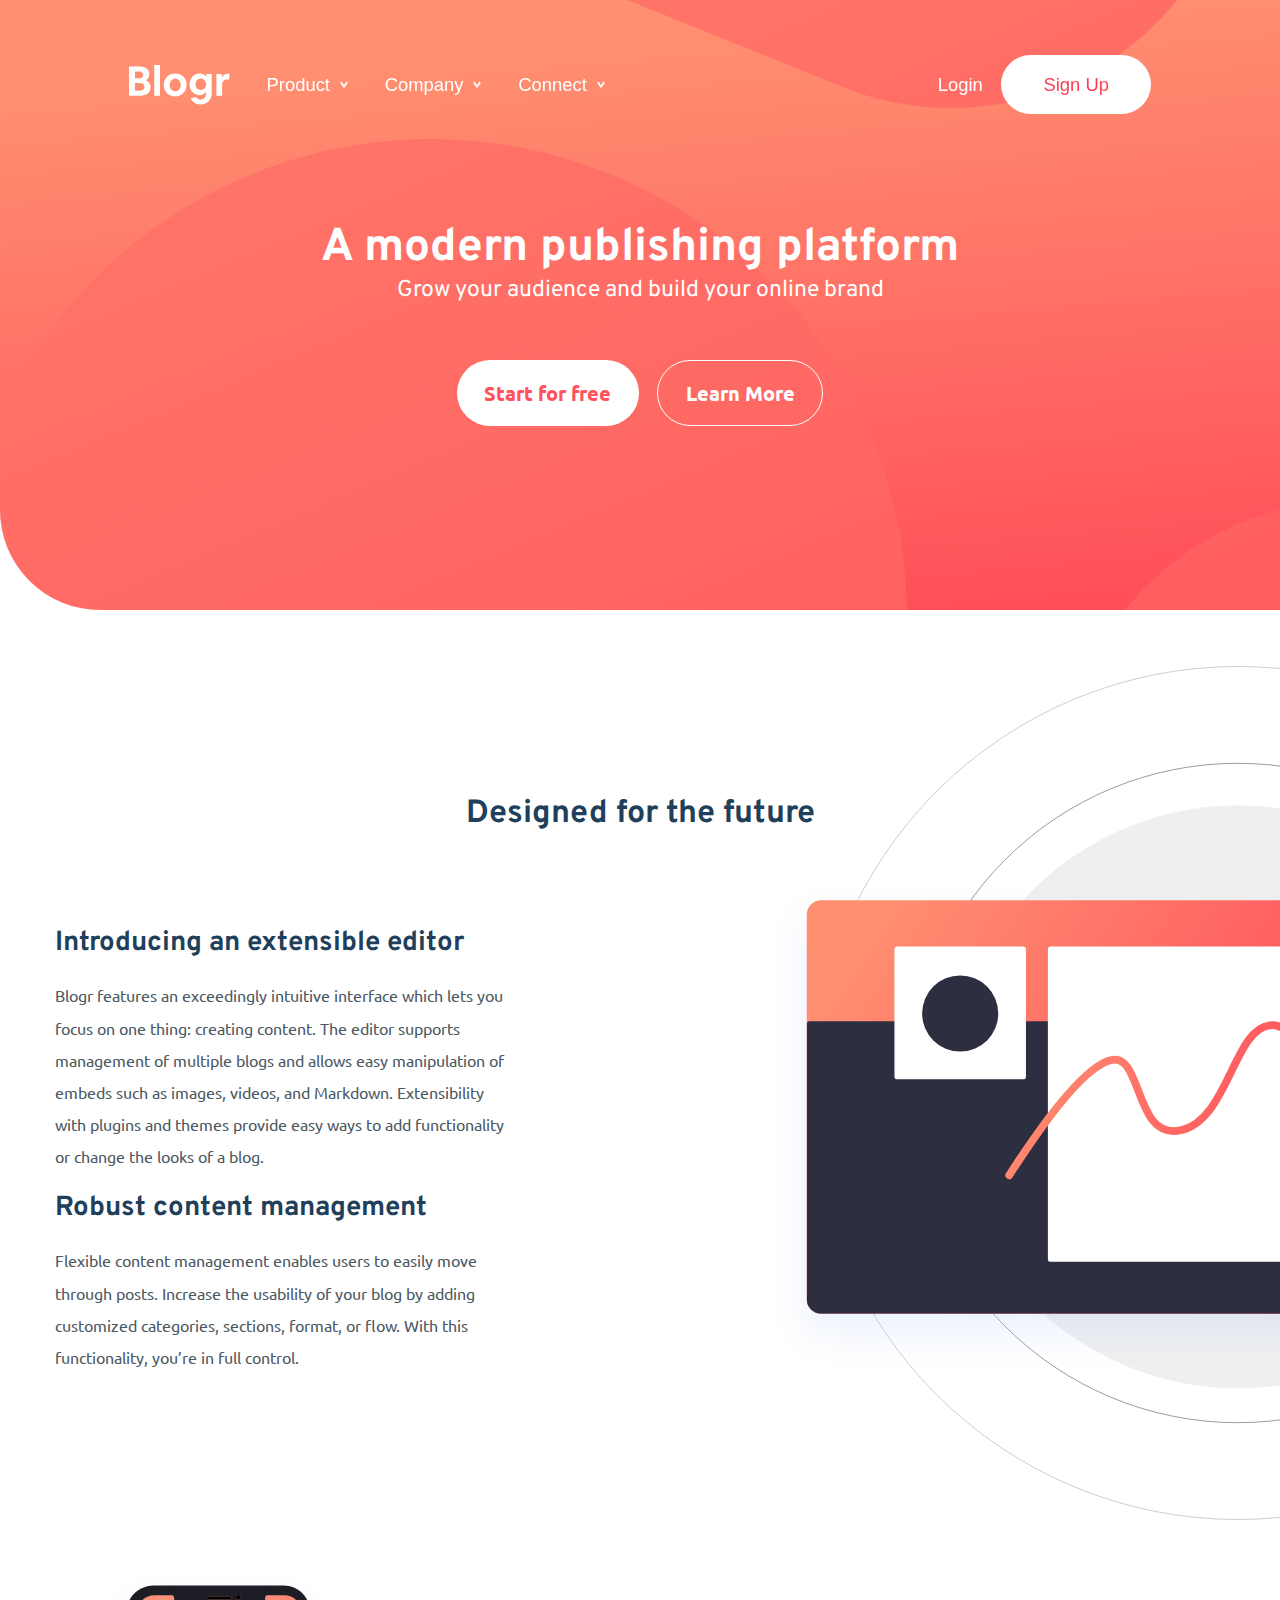
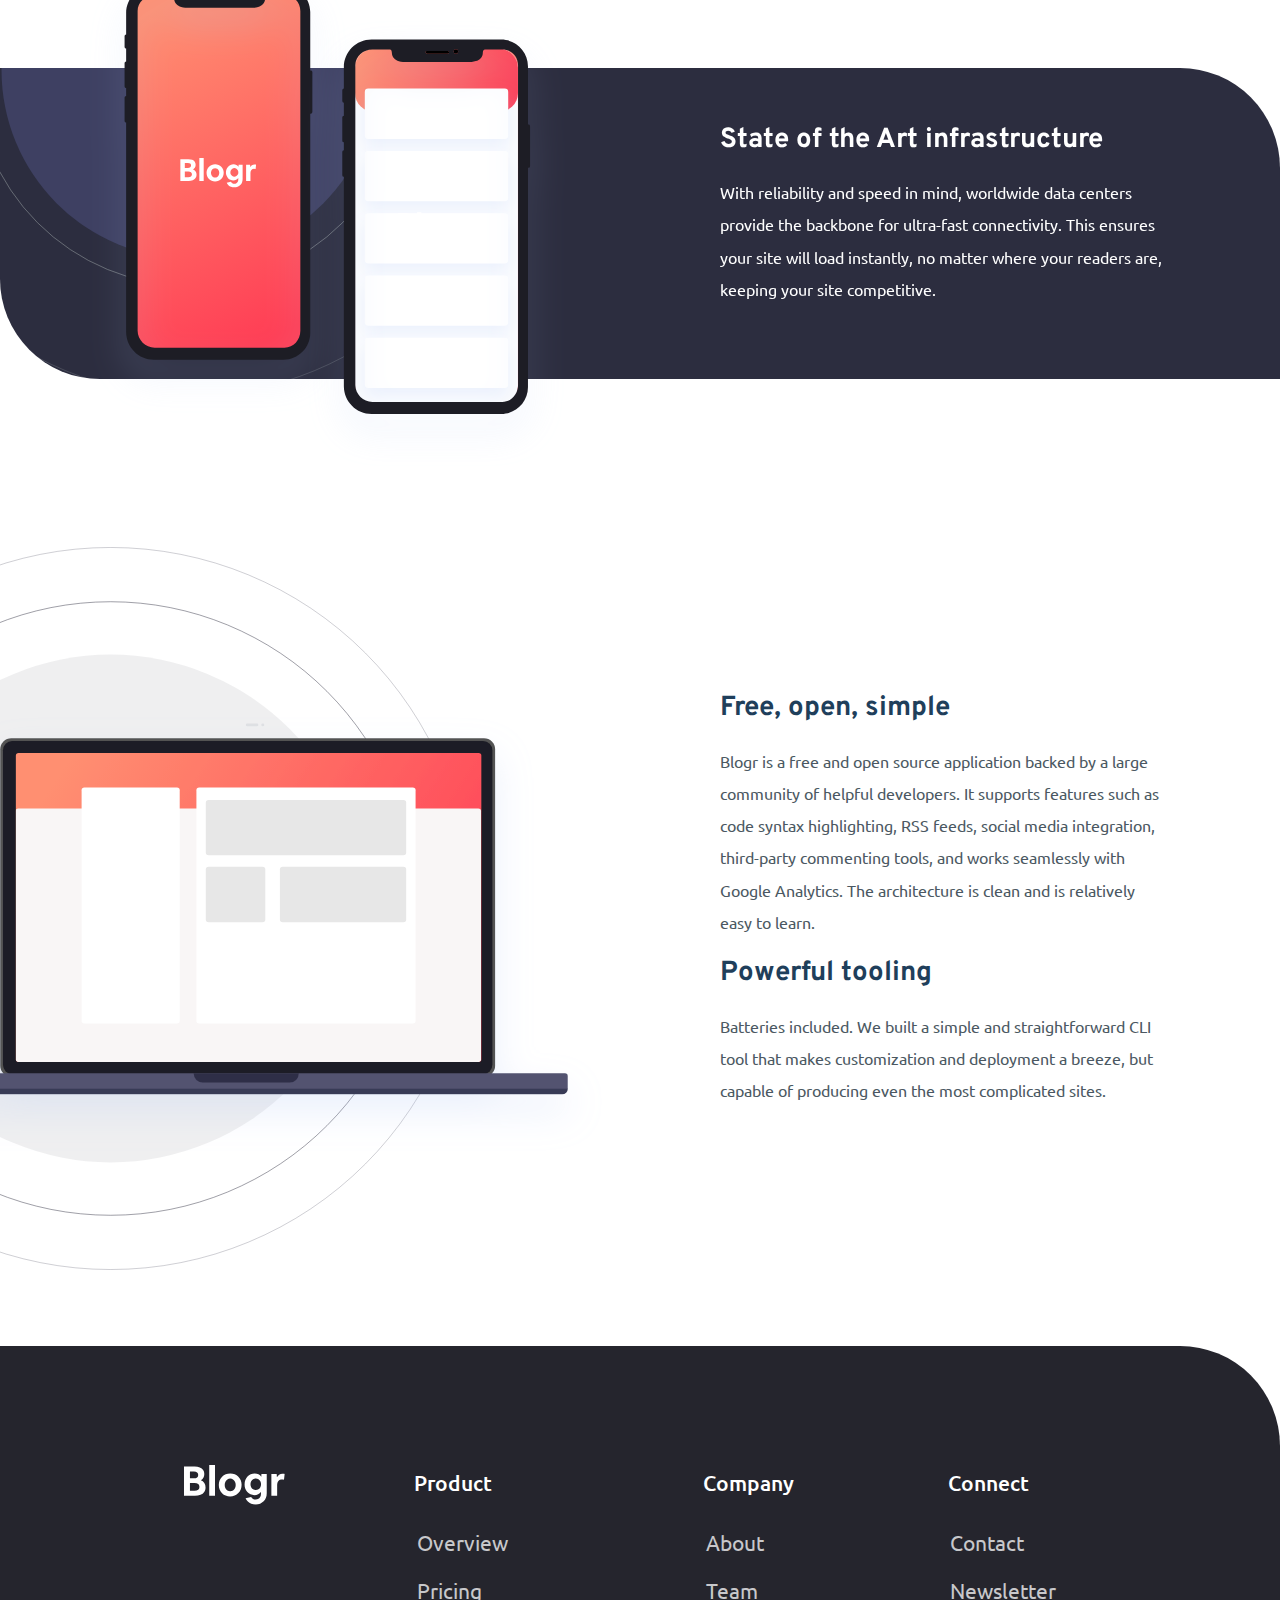
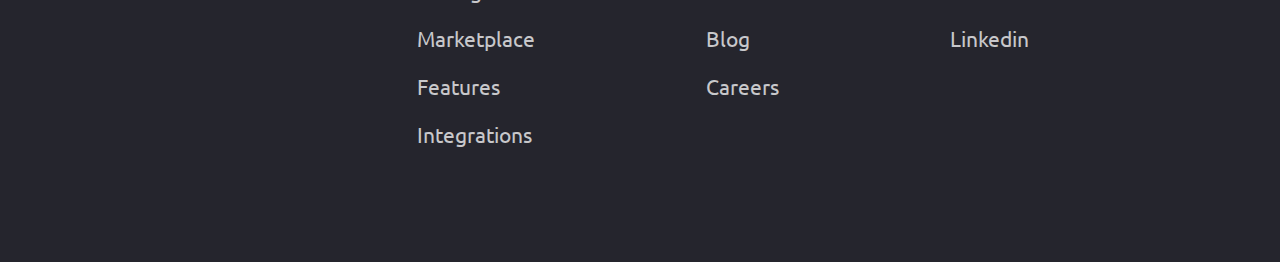
<file: index.html>
<!DOCTYPE html>
<html lang="en">
    <head>
        <meta charset="UTF-8" />
        <meta name="viewport" content="width=device-width, initial-scale=1.0" />
        <!-- displays site properly based on user's device -->

        <link
            rel="icon"
            type="image/png"
            sizes="32x32"
            href="./images/favicon-32x32.png"
        />
        <link rel="preconnect" href="https://fonts.googleapis.com" />
        <link rel="preconnect" href="https://fonts.gstatic.com" crossorigin />
        <link
            href="https://fonts.googleapis.com/css2?family=Overpass:wght@300;600&display=swap"
            rel="stylesheet"
        />
        <link rel="preconnect" href="https://fonts.googleapis.com" />
        <link rel="preconnect" href="https://fonts.gstatic.com" crossorigin />
        <link
            href="https://fonts.googleapis.com/css2?family=Ubuntu:wght@400;500;700&display=swap"
            rel="stylesheet"
        />
        <link rel="stylesheet" href="css/index.css" />
        <link rel="stylesheet" href="css/mediaQueries.css" />

        <title>Frontend Mentor | [Blogr]</title>
    </head>
    <body>
        <nav class="nav-bar">
            <img src="./images/logo.svg" alt="blogr logo" class="logo" />

            <button class="nav-toggle" aria-label="toggle navigation">
                <span class="hamburger"></span>
            </button>

            <div class="container-nav-list">
                <ul class="nav-list nav-left">
                    <li class="nav-item">
                        <button class="nav-btn drop-down-btn">
                            product<img
                                src="./images/icon-arrow-dark.svg"
                                alt="show product menu"
                                class="arrow-img product-arrow"
                            />
                        </button>

                        <div
                            class="container-drop-down"
                            class="connect-drop-down"
                            id="product"
                        >
                            <a href="#" class="drop-down-link">contact</a>
                            <a href="#" class="drop-down-link">newsletter</a>
                            <a href="#" class="drop-down-link">linkedin</a>
                        </div>
                    </li>

                    <li class="nav-item">
                        <button class="nav-btn drop-down-btn">
                            company<img
                                src="./images/icon-arrow-dark.svg"
                                alt="show product menu"
                                class="arrow-img company-arrow"
                            />
                        </button>

                        <div
                            class="container-drop-down"
                            class="connect-drop-down"
                            id="company"
                        >
                            <a href="#" class="drop-down-link">contact</a>
                            <a href="#" class="drop-down-link">newsletter</a>
                            <a href="#" class="drop-down-link">linkedin</a>
                        </div>
                    </li>

                    <li class="nav-item">
                        <button class="nav-btn drop-down-btn">
                            connect<img
                                src="./images/icon-arrow-dark.svg"
                                alt="show product menu"
                                class="arrow-img connect-arrow"
                            />
                        </button>

                        <div
                            class="container-drop-down"
                            class="connect-drop-down"
                            id="connect"
                        >
                            <a href="#" class="drop-down-link">contact</a>
                            <a href="#" class="drop-down-link">newsletter</a>
                            <a href="#" class="drop-down-link">linkedin</a>
                        </div>
                    </li>
                </ul>

                <ul class="nav-list nav-right">
                    <li class="nav-item login">
                        <button class="nav-btn login-btn">login</button>
                    </li>

                    <li class="nav-item">
                        <button class="nav-btn sign-up-btn">sign up</button>
                    </li>
                </ul>
            </div>
        </nav>

        <main class="main">
            <section class="container-section cta">
                <h1 class="title cta-title">A modern publishing platform</h1>
                <p class="cta-subtitle">
                    Grow your audience and build your online brand
                </p>
                <div class="container-cta-actions">
                    <button class="btn btn-start">Start for free</button>
                    <button class="btn btn-learn">Learn More</button>
                </div>
            </section>
            <section class="container-section section-1">
                <h2 class="title design-title">Designed for the future</h2>
                <img
                    src="./images/illustration-editor-mobile.svg"
                    alt="editor image"
                    class="main-img"
                />
                <div class="section-1-left">
                    <h2 class="title main-title">
                        Introducing an extensible editor
                    </h2>
                    <p class="copy main-copy">
                        Blogr features an exceedingly intuitive interface which
                        lets you focus on one thing: creating content. The
                        editor supports management of multiple blogs and allows
                        easy manipulation of embeds such as images, videos, and
                        Markdown. Extensibility with plugins and themes provide
                        easy ways to add functionality or change the looks of a
                        blog.
                    </p>

                    <h2 class="title">Robust content management</h2>
                    <p class="copy main-copy">
                        Flexible content management enables users to easily move
                        through posts. Increase the usability of your blog by
                        adding customized categories, sections, format, or flow.
                        With this functionality, you’re in full control.
                    </p>
                </div>
            </section>

            <section class="container-section section-2">
                <img
                    src="./images/illustration-phones.svg"
                    alt="sell phones"
                    class="img-absolute img-cellphone"
                />

                <h2 class="title section-2-title">
                    State of the Art infrastructure
                </h2>

                <p class="copy section-2-copy">
                    With reliability and speed in mind, worldwide data centers
                    provide the backbone for ultra-fast connectivity. This
                    ensures your site will load instantly, no matter where your
                    readers are, keeping your site competitive.
                </p>
            </section>

            <section class="container-section section-3">
                <img
                    src="./images/illustration-laptop-mobile.svg"
                    alt="editor image"
                    class="main-img laptop-img"
                />
                <div class="section-3-right">
                    <h2 class="title">Free, open, simple</h2>
                    <p class="copy main-copy">
                        Blogr is a free and open source application backed by a
                        large community of helpful developers. It supports
                        features such as code syntax highlighting, RSS feeds,
                        social media integration, third-party commenting tools,
                        and works seamlessly with Google Analytics. The
                        architecture is clean and is relatively easy to learn.
                    </p>

                    <h2 class="title">Powerful tooling</h2>
                    <p class="copy main-copy">
                        Batteries included. We built a simple and
                        straightforward CLI tool that makes customization and
                        deployment a breeze, but capable of producing even the
                        most complicated sites.
                    </p>
                </div>
            </section>
        </main>

        <footer class="footer">
            <div class="footer-container">
                <img
                    src="./images/logo.svg"
                    alt="blogr logo"
                    class="logo footer-logo"
                />
            </div>

            <div class="footer-container">
                <h3 class="footer-title">product</h3>
                <ul class="footer-list">
                    <li class="footer-li">
                        <a href="#" class="footer-link">overview</a>
                    </li>
                    <li class="footer-li">
                        <a href="#" class="footer-link">pricing</a>
                    </li>
                    <li class="footer-li">
                        <a href="#" class="footer-link">marketplace</a>
                    </li>
                    <li class="footer-li">
                        <a href="#" class="footer-link">features</a>
                    </li>
                    <li class="footer-li">
                        <a href="#" class="footer-link">integrations</a>
                    </li>
                </ul>
            </div>

            <div class="footer-container">
                <h3 class="footer-title">company</h3>
                <ul class="footer-list">
                    <li class="footer-li">
                        <a href="#" class="footer-link">about</a>
                    </li>
                    <li class="footer-li">
                        <a href="#" class="footer-link">team</a>
                    </li>
                    <li class="footer-li">
                        <a href="#" class="footer-link">blog</a>
                    </li>
                    <li class="footer-li">
                        <a href="#" class="footer-link">careers</a>
                    </li>
                </ul>
            </div>

            <div class="footer-container">
                <h3 class="footer-title">connect</h3>
                <ul class="footer-list">
                    <li class="footer-li">
                        <a href="#" class="footer-link">contact</a>
                    </li>
                    <li class="footer-li">
                        <a href="#" class="footer-link">newsletter</a>
                    </li>
                    <li class="footer-li">
                        <a href="#" class="footer-link">linkedin</a>
                    </li>
                </ul>
            </div>
        </footer>
        <script src="./index.js"></script>
    </body>
</html>
</file>
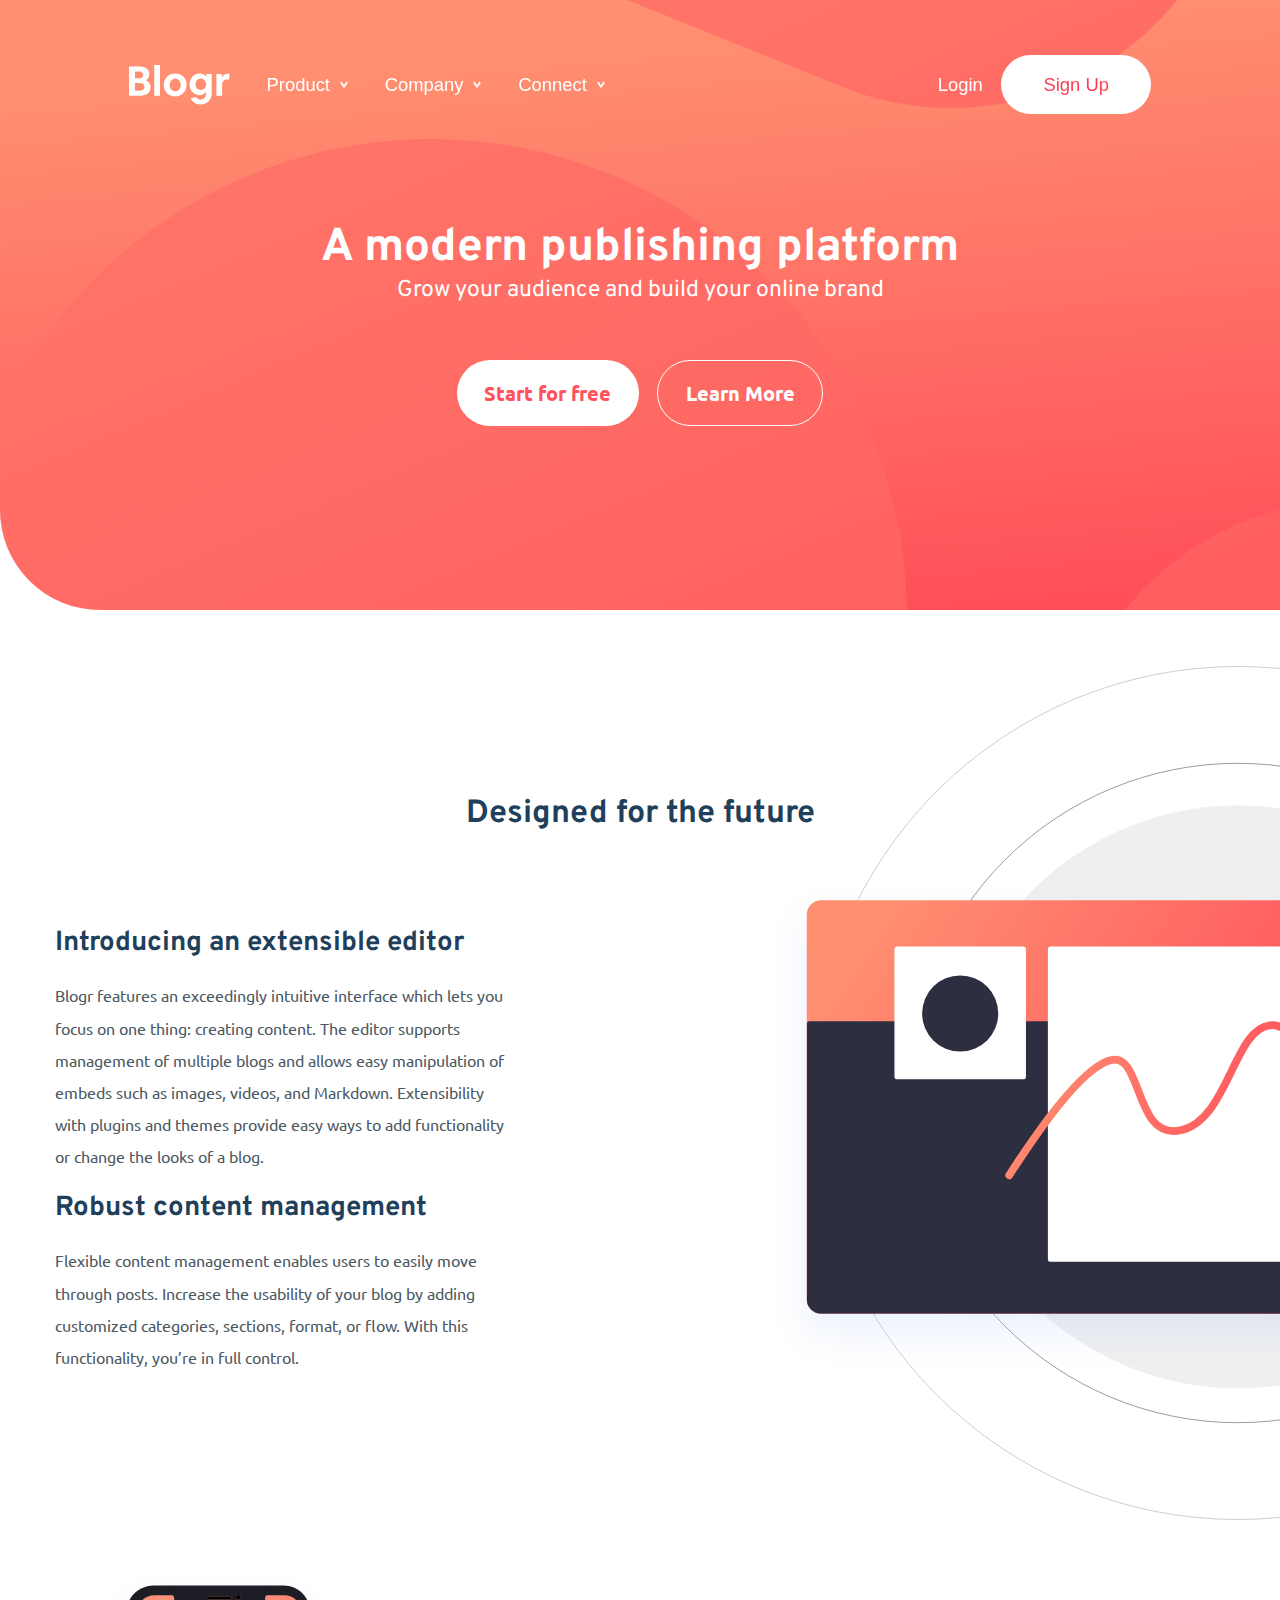
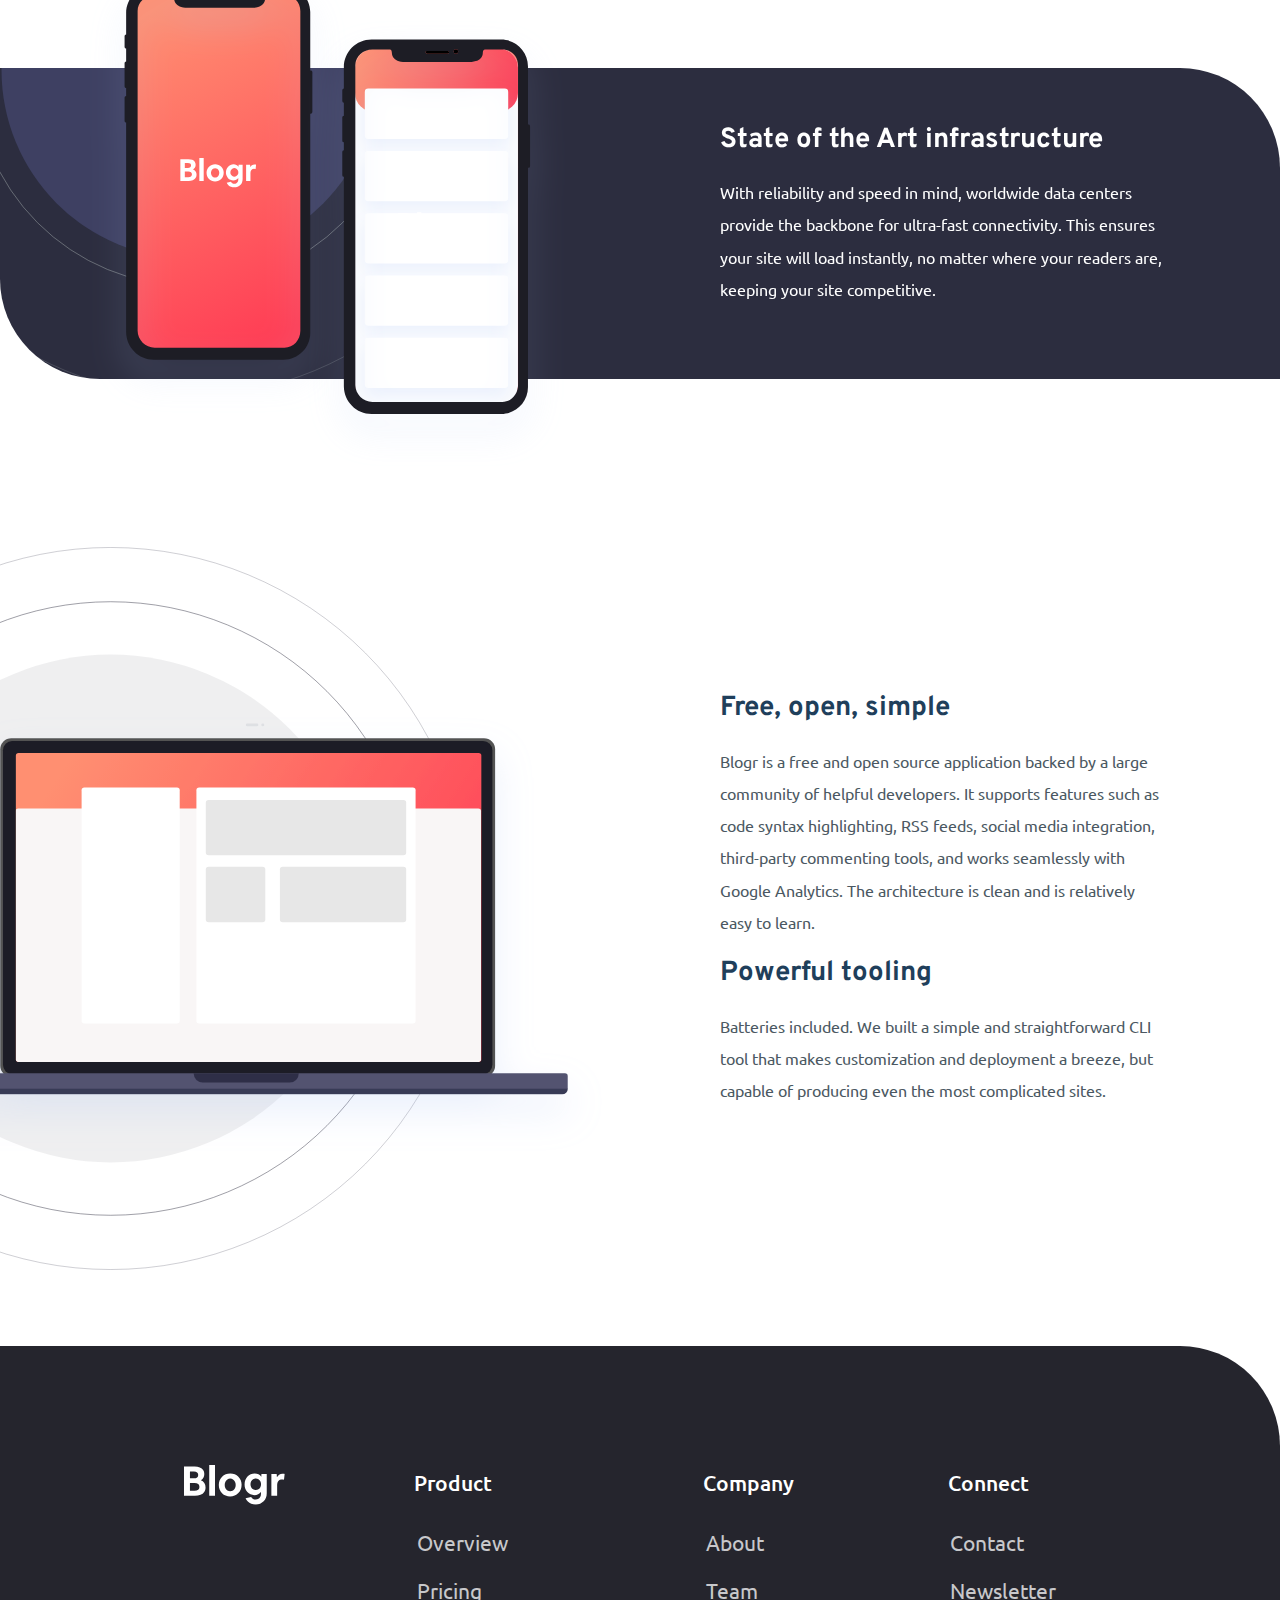
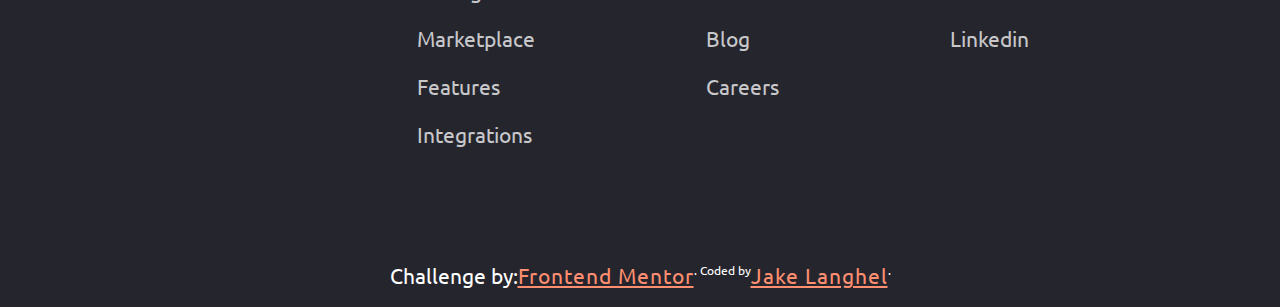
<file: index1.html>
<!DOCTYPE html>
<html lang="en">
    <head>
        <meta charset="UTF-8" />
        <meta name="viewport" content="width=device-width, initial-scale=1.0" />
        <!-- displays site properly based on user's device -->

        <link
            rel="icon"
            type="image/png"
            sizes="32x32"
            href="./images/favicon-32x32.png"
        />
        <link rel="preconnect" href="https://fonts.googleapis.com" />
        <link rel="preconnect" href="https://fonts.gstatic.com" crossorigin />
        <link
            href="https://fonts.googleapis.com/css2?family=Overpass:wght@300;600&display=swap"
            rel="stylesheet"
        />
        <link rel="preconnect" href="https://fonts.googleapis.com" />
        <link rel="preconnect" href="https://fonts.gstatic.com" crossorigin />
        <link
            href="https://fonts.googleapis.com/css2?family=Ubuntu:wght@400;500;700&display=swap"
            rel="stylesheet"
        />
        <link rel="stylesheet" href="css/index.css" />
        <link rel="stylesheet" href="css/mediaQueries.css" />

        <title>Frontend Mentor | [Blogr]</title>
    </head>
    <body>
        <nav class="nav-bar">
            <img src="./images/logo.svg" alt="blogr logo" class="logo" />

            <button class="nav-toggle" aria-label="toggle navigation">
                <span class="hamburger"></span>
            </button>

            <div class="container-nav-list">
                <ul class="nav-list nav-left">
                    <li class="nav-item">
                        <button class="nav-btn drop-down-btn">
                            product<img
                                src="./images/icon-arrow-dark.svg"
                                alt="show product menu"
                                class="arrow-img product-arrow"
                            />
                        </button>

                        <div
                            class="container-drop-down"
                            class="connect-drop-down"
                            id="product"
                        >
                            <a href="#" class="drop-down-link">contact</a>
                            <a href="#" class="drop-down-link">newsletter</a>
                            <a href="#" class="drop-down-link">linkedin</a>
                        </div>
                    </li>

                    <li class="nav-item">
                        <button class="nav-btn drop-down-btn">
                            company<img
                                src="./images/icon-arrow-dark.svg"
                                alt="show product menu"
                                class="arrow-img company-arrow"
                            />
                        </button>

                        <div
                            class="container-drop-down"
                            class="connect-drop-down"
                            id="company"
                        >
                            <a href="#" class="drop-down-link">contact</a>
                            <a href="#" class="drop-down-link">newsletter</a>
                            <a href="#" class="drop-down-link">linkedin</a>
                        </div>
                    </li>

                    <li class="nav-item">
                        <button class="nav-btn drop-down-btn">
                            connect<img
                                src="./images/icon-arrow-dark.svg"
                                alt="show product menu"
                                class="arrow-img connect-arrow"
                            />
                        </button>

                        <div
                            class="container-drop-down"
                            class="connect-drop-down"
                            id="connect"
                        >
                            <a href="#" class="drop-down-link">contact</a>
                            <a href="#" class="drop-down-link">newsletter</a>
                            <a href="#" class="drop-down-link">linkedin</a>
                        </div>
                    </li>
                </ul>

                <ul class="nav-list nav-right">
                    <li class="nav-item login">
                        <button class="nav-btn login-btn">login</button>
                    </li>

                    <li class="nav-item">
                        <button class="nav-btn sign-up-btn">sign up</button>
                    </li>
                </ul>
            </div>
        </nav>

        <main class="main">
            <section class="container-section cta">
                <h1 class="title cta-title">A modern publishing platform</h1>
                <p class="cta-subtitle">
                    Grow your audience and build your online brand
                </p>
                <div class="container-cta-actions">
                    <button class="btn btn-start">Start for free</button>
                    <button class="btn btn-learn">Learn More</button>
                </div>
            </section>
            <section class="container-section section-1">
                <h2 class="title design-title">Designed for the future</h2>
                <img
                    src="./images/illustration-editor-mobile.svg"
                    alt="editor image"
                    class="main-img"
                />
                <h2 class="title main-title">
                    Introducing an extensible editor
                </h2>
                <p class="copy main-copy">
                    Blogr features an exceedingly intuitive interface which lets
                    you focus on one thing: creating content. The editor
                    supports management of multiple blogs and allows easy
                    manipulation of embeds such as images, videos, and Markdown.
                    Extensibility with plugins and themes provide easy ways to
                    add functionality or change the looks of a blog.
                </p>

                <h2 class="title">Robust content management</h2>
                <p class="copy main-copy">
                    Flexible content management enables users to easily move
                    through posts. Increase the usability of your blog by adding
                    customized categories, sections, format, or flow. With this
                    functionality, you’re in full control.
                </p>
            </section>

            <section class="container-section section-2">
                <img
                    src="./images/illustration-phones.svg"
                    alt="sell phones"
                    class="img-absolute img-cellphone"
                />

                <h2 class="title section-2-title">
                    State of the Art infrastructure
                </h2>

                <p class="copy section-2-copy">
                    With reliability and speed in mind, worldwide data centers
                    provide the backbone for ultra-fast connectivity. This
                    ensures your site will load instantly, no matter where your
                    readers are, keeping your site competitive.
                </p>
            </section>

            <section class="container-section section-3">
                <img
                    src="./images/illustration-laptop-mobile.svg"
                    alt="editor image"
                    class="main-img laptop-img"
                />
                <h2 class="title">Free, open, simple</h2>
                <p class="copy main-copy">
                    Blogr is a free and open source application backed by a
                    large community of helpful developers. It supports features
                    such as code syntax highlighting, RSS feeds, social media
                    integration, third-party commenting tools, and works
                    seamlessly with Google Analytics. The architecture is clean
                    and is relatively easy to learn.
                </p>

                <h2 class="title">Powerful tooling</h2>
                <p class="copy main-copy">
                    Batteries included. We built a simple and straightforward
                    CLI tool that makes customization and deployment a breeze,
                    but capable of producing even the most complicated sites.
                </p>
            </section>
        </main>

        <footer class="footer">
            <div class="footer-container">
                <img
                    src="./images/logo.svg"
                    alt="blogr logo"
                    class="logo footer-logo"
                />
            </div>

            <div class="footer-container">
                <h3 class="footer-title">product</h3>
                <ul class="footer-list">
                    <li class="footer-li">
                        <a href="#" class="footer-link">overview</a>
                    </li>
                    <li class="footer-li">
                        <a href="#" class="footer-link">pricing</a>
                    </li>
                    <li class="footer-li">
                        <a href="#" class="footer-link">marketplace</a>
                    </li>
                    <li class="footer-li">
                        <a href="#" class="footer-link">features</a>
                    </li>
                    <li class="footer-li">
                        <a href="#" class="footer-link">integrations</a>
                    </li>
                </ul>
            </div>

            <div class="footer-container">
                <h3 class="footer-title">company</h3>
                <ul class="footer-list">
                    <li class="footer-li">
                        <a href="#" class="footer-link">about</a>
                    </li>
                    <li class="footer-li">
                        <a href="#" class="footer-link">team</a>
                    </li>
                    <li class="footer-li">
                        <a href="#" class="footer-link">blog</a>
                    </li>
                    <li class="footer-li">
                        <a href="#" class="footer-link">careers</a>
                    </li>
                </ul>
            </div>

            <div class="footer-container">
                <h3 class="footer-title">connect</h3>
                <ul class="footer-list">
                    <li class="footer-li">
                        <a href="#" class="footer-link">contact</a>
                    </li>
                    <li class="footer-li">
                        <a href="#" class="footer-link">newsletter</a>
                    </li>
                    <li class="footer-li">
                        <a href="#" class="footer-link">linkedin</a>
                    </li>
                </ul>
            </div>
        </footer>

        <div class="attribution">
            <p className="attribution-p">Challenge by:</p>
            <a
                href="https://www.frontendmentor.io?ref=challenge"
                target="_blank"
            >
                Frontend Mentor</a
            >. Coded by
            <a href="https://www.frontendmentor.io/profile/Jakelanghel">
                Jake Langhel</a
            >.
        </div>
        <script src="./index.js"></script>
    </body>
</html>
</file>
<file: css/index.css>
:root {
    /* Primary */
    --light-red: hsl(356, 100%, 66%); /* CTA text */
    --very-light-red: hsl(355, 100%, 74%); /* CTA hover background */
    --dark-blue: hsl(208, 49%, 24%); /* Headings */
    /* Neutral */
    --dark-blue: hsl(208, 49%, 24%); /* Headings */
    --white: hsl(0, 0%, 100%); /* Text*/
    --grayish-blue: hsl(240, 2%, 79%); /* Footer-text */
    --darker-grayish-blue: hsl(207, 13%, 34%); /* body-copy */
    --black-blue: hsl(240, 10%, 16%); /* footer-background */

    /* Gradients */
    --intro-gradient-light-red: hsl(353, 100%, 62%);
    --intro-gradient-lighter-red: hsl(13, 100%, 72%);

    --body-gradient-dark-blue: hsl(237, 17%, 21%);
    --body-gradient-de-saturated-blue: hsl(237, 23%, 32%);

    --orange-gradient: linear-gradient(
        175deg,
        rgba(255, 143, 112, 1) 17%,
        rgba(255, 65, 85, 1) 95%
    );
}

/* font-family: "Overpass", sans-serif; */
/* 300 600 */

/* font-family: "Ubuntu", sans-serif; */
/* 400 500 700 */

* {
    margin: 0;
    padding: 0;
    box-sizing: border-box;
    /* font-family: "Ubuntu", sans-serif; */
}

body {
    text-align: center;
    color: var(--darker-grayish-blue);
    font-family: "Ubuntu", sans-serif;
}

nav {
    z-index: 2;
}

main {
    z-index: 1;
}

.title {
    max-width: 300px;
    margin: 0 auto;
    font-size: 2.5rem;
    font-weight: 700;
    font-family: "Overpass", sans-serif;
    padding: 0 0.5rem;
    font-size: 1.75rem;
    color: var(--dark-blue);
}

.copy {
    max-width: 90%;
    margin: 0 auto;
    font-size: 1.15rem;
    line-height: 1.75rem;
    padding: 1.25rem;
    margin-bottom: 2rem;
}

.container-section {
    padding: 3rem 0;
}

/* ============== */
/* NAV ========== */
/* ============== */

.nav-bar {
    width: 100%;
    display: flex;
    justify-content: space-between;
    align-items: flex-end;
    position: fixed;
    padding: 3rem 2rem;
    z-index: 0;
}

/* HAMBURGER ========== */
/* ==================== */

.nav-toggle {
    background: transparent;
    border: 0;
    cursor: pointer;
    position: absolute;
    right: 0;
    z-index: 0;
    padding: 1.5rem 2rem;
}

.hamburger {
    display: block;
    position: relative;
}

.hamburger,
.hamburger::before,
.hamburger::after {
    background: var(--white);
    width: 40px;
    height: 4px;
    border-radius: 1em;
    transition: transform 100ms ease-in-out;
}

.hamburger::before,
.hamburger::after {
    content: "";
    position: absolute;
    left: 0;
    right: 0;
}

.hamburger::before {
    top: 12px;
}
.hamburger::after {
    bottom: 12px;
}

.nav-open .container-nav-list {
    transform: translateX(-50%);
}

.nav-open .hamburger,
.nav-open .hamburger::before,
.nav-open .hamburger::after {
    background: var(--white);
}

.nav-open .nav-toggle {
    position: fixed;
}

.nav-open .hamburger {
    transform: rotate(0.625turn);
}

.nav-open .hamburger::before {
    transform: rotate(90deg) translateX(-10px);
}

.nav-open .hamburger::after {
    opacity: 0;
}

.container-nav-list {
    width: 90%;
    max-width: 450px;
    position: absolute;
    top: 150px;
    left: 50%;
    transform: translateX(100%);
    transition: transform 500ms cubic-bezier(0.5, 0, 0.5, 1);
    background: var(--white);
    padding: 2rem;
    border-radius: 5px;
    box-shadow: 0px 6px 17px 3px rgba(0, 0, 0, 0.39);
}

.nav-list {
    list-style: none;
}

.nav-btn {
    font-size: 1.25rem;
    font-weight: 500;
    text-align: center;
    text-transform: capitalize;
    color: var(--dark-blue);
    background: transparent;
    border: none;
    padding: 1rem 2rem;
    margin-bottom: 0.5rem;
    cursor: pointer;
}

.arrow-img {
    margin-left: 10px;
}

.toggle-arrow {
    transform: rotate(180deg);
}

.login {
    border-top: solid 1px var(--grayish-blue);
    margin: 1rem 0;
}

.container-drop-down {
    flex-direction: column;
    background: var(--grayish-blue);
    color: var(--black-blue);
    padding: 1rem 0;
    margin: 0.5rem 0;
    border-radius: 8px;
    opacity: 0.7;
    display: none;
}

.open-drop-down {
    display: flex;
}

.drop-down-link {
    color: inherit;
    text-decoration: none;
    padding: 0.75rem 0;
    background: transparent;
}

.drop-down-link:hover {
    font-weight: 900;
}

/* ================== */
/* BUTTONS / LINKS  = */
/* ================== */

.btn {
    font-size: 1.1rem;
    font-weight: 700;
    font-family: "Ubuntu", sans-serif;
    padding: 1rem 1.5rem;
    border-radius: 100px;
}

.btn-start {
    background: var(--white);
    color: var(--light-red);
    border: none;
}

.btn-learn {
    background: transparent;
    color: var(--white);
    border: solid 1px var(--white);
}

.btn-learn:hover {
    background: var(--white);
    color: var(--intro-gradient-lighter-red);
}

.btn-start:hover {
    background: rgba(255, 255, 255, 0.2);
    color: var(--white);
}

.login-btn {
    margin-top: 1.5rem;
}

.sign-up-btn {
    width: 200px;
    margin: 0 auto;
    background: linear-gradient(
        99deg,
        rgba(255, 143, 112, 1) 17%,
        rgba(255, 65, 85, 1) 95%
    );
    font-size: 1.3rem;
    font-weight: 900;
    color: var(--white);
    border-radius: 100px;
    padding: 1.25rem 3.5rem;
    border: none;
}

.sign-up-btn:hover {
    background: rgba(255, 255, 255, 0.3);
    color: var(--white);
}

/* ============== */
/* CTA ========== */
/* ============== */

.cta {
    background: rgb(255, 61, 84);
    background-image: url("../images/bg-pattern-intro-mobile.svg"); /* Fall back */
    background-image: url("../images/bg-pattern-intro-mobile.svg"),
        var(--orange-gradient);
    background-repeat: no-repeat;
    background-position: 35% 31%;
    color: var(--white);
    padding: 0 1.5rem;
    padding-top: 12rem;
    border-bottom-left-radius: 100px;
}

.cta-title {
    max-width: 325px;
    font-size: 2.15rem;
    font-weight: 700;
    line-height: 3rem;
    margin: 0 auto;
    margin-bottom: 1rem;
    color: var(--white);
}

.cta-subtitle {
    max-width: 325px;
    font-size: 1.25rem;
    font-family: "Overpass", sans-serif;
    margin: 0 auto;
    width: inherit;
}

.container-cta-actions {
    display: flex;
    gap: 1rem;
    justify-content: center;
    padding: 3rem 0;
    padding-bottom: 10rem;
}

/* ============== */
/* MAIN ========= */
/* ============== */

.main-copy {
    color: var(--darker-grayish-blue);
}

.main-img {
    width: 100%;
    margin: 3rem auto;
}

.design-title {
    max-width: 400px;
    margin-top: 5rem;
}

/* SECTION-2 ==== */
/* ============== */

.section-2 {
    background: var(--body-gradient-dark-blue);
    background-image: url("../images/bg-pattern-circles.svg"),
        linear-gradient(0deg, rgba(44, 45, 63, 1) 0%, rgba(63, 65, 100, 1) 100%);
    background-size: 625px;
    background-repeat: no-repeat;
    background-position: 50% -250px;
    color: var(--white);
    padding-top: 14.5rem;
    padding-bottom: 3rem;
    margin-top: 10rem;
    border-top-right-radius: 100px;
    border-bottom-left-radius: 100px;
    position: relative;
}

.img-absolute {
    position: absolute;
    top: -175px;
    left: 50%;
    transform: translateX(-50%);
}

.img-cellphone {
    width: 400px;
}

.section-2-title {
    color: var(--white);
    font-size: 2.5rem;
}

/* ============== */
/* FOOTER ======= */
/* ============== */

.footer {
    font-size: 1.15rem;
    text-transform: capitalize;
    color: var(--grayish-blue);
    background: var(--black-blue);
    padding: 4rem 0;
    padding-bottom: 1rem;
    border-top-right-radius: 100px;
}

.footer-title {
    color: var(--white);
    margin: 1.5em 0;
    font-weight: 500;
}

.footer-logo {
    padding: 2.5rem 0;
}

.footer-list {
    list-style: none;
}

.footer-li {
    margin: 1.15rem;
}

.footer-link {
    font-size: 1.15rem;
    text-decoration: none;
    padding: 1rem;
    cursor: pointer;
    color: var(--grayish-blue);
}

.footer-link:hover {
    text-decoration: underline;
}

.attribution {
    background: var(--black-blue);
    color: var(--white);
    font-size: 12px;
    text-align: center;
    padding-bottom: 1rem;
    display: flex;
    justify-content: center;
}
.attribution a {
    color: var(--intro-gradient-lighter-red);
    letter-spacing: 1px;
}
</file>
<file: css/mediaQueries.css>
@media (min-width: 600px) {
    .title {
        max-width: none;
    }
}

@media (min-width: 875px) {
    .title {
        max-width: none;
        font-size: 1.5rem;
        padding: 0 1.25rem;
        margin: 0;
    }

    .design-title {
        margin: 0 auto;
    }

    .copy {
        max-width: 450px;
        font-size: 0.85rem;
        margin: 0;
    }

    .nav-toggle {
        display: none;
    }

    .nav-bar {
        justify-content: flex-start;
        padding: 3rem 7rem;
    }

    .arrow-img {
        filter: brightness(0) saturate(100%) invert(100%) sepia(0%)
            saturate(7481%) hue-rotate(317deg) brightness(122%) contrast(97%);
        width: 8px;
        height: 8px;
        align-self: center;
    }

    .container-drop-down {
        position: absolute;
        text-align: left;
        padding: 1.5rem;
        background: var(--white);
        opacity: 1;
    }

    .drop-down-link {
        width: 150px;
    }

    .logo {
        padding-right: 1rem;
        padding-bottom: 0.5rem;
    }

    .nav-list {
        display: flex;
        flex-direction: row;
    }

    /* .nav-right {
        ;
    } */

    .container-nav-list {
        max-width: none;
        width: 100%;
        position: static;
        transform: translateX(0);
        transition: none;
        box-shadow: none;
        background: transparent;
        display: flex;
        align-items: flex-end;
        justify-content: space-between;
        padding: 0;
    }

    .nav-btn {
        padding: 0;
        margin: 0;
        display: flex;
        font-weight: 400;
        font-size: 1rem;
        color: var(--white);
        padding: 1rem;
    }

    .login {
        padding: 0;
        margin: 0;
        border-top: none;
    }

    .sign-up-btn {
        width: 150px;
        background: var(--white);
        color: var(--intro-gradient-light-red);
        display: flex;
        justify-content: center;
    }

    .cta {
        background-position: 30% 50%;
        background-size: 300%;
    }

    .cta-title {
        font-size: 2.5rem;
        font-weight: 700;
        max-width: none;
    }

    .cta-subtitle {
        max-width: none;
    }

    .container-cta-actions {
        padding-bottom: 10rem;
    }

    /* Main */

    .main-img {
        display: none;
    }

    .design-title {
        font-size: 1.75rem;
        text-align: center;
        margin-bottom: 5rem;
    }

    .section-1 {
        background-image: url("../images/illustration-editor-desktop.svg");
        background-size: 70%;
        background-repeat: no-repeat;
        background-position: 200% center;
        text-align: left;
        padding-left: 5%;
    }

    .section-2 {
        display: flex;
        flex-direction: column;
        align-items: flex-end;
        justify-content: center;
        background-size: 650px;
        background-position: -135px -325px;
        margin-top: 5rem;
        padding-top: 0;
        padding: 2rem;
        padding-top: 3rem;
    }

    .section-2-title {
        text-align: left;
        width: 450px;
    }

    .section-2-copy {
        text-align: left;
        margin: 0;
    }

    .img-absolute {
        left: 5%;
        top: -50px;
        transform: translateY(0);
    }

    .section-3 {
        display: flex;
        flex-direction: column;
        align-items: flex-end;
        justify-content: center;
        background-image: url("../images/illustration-laptop-desktop.svg");
        background-repeat: no-repeat;
        background-size: 70%;
        background-position: -250px center;
        margin-top: 5rem;
        padding-top: 0;
        padding: 8rem 4rem;
    }

    .section-3 h2,
    .section-3 p {
        text-align: left;
        width: 450px;
    }

    .footer {
        display: flex;
        flex-wrap: wrap;
        padding: 5rem 10rem;
        justify-content: space-between;
        text-align: left;
    }

    .footer-logo {
        padding: 1.5rem 0;
    }

    .footer-title {
        padding-left: 2rem;
    }

    .attribution {
        width: 100%;
    }
}

@media (min-width: 1000px) {
    .img-absolute {
        left: 10%;
    }

    .section-2 {
        padding: 3rem 6rem;
    }

    .section-1 {
        padding: 10rem 3rem;
    }
}

@media (min-width: 1100px) {
    .img-absolute {
        width: 375px;
        left: 15%;
    }
}

@media (min-width: 1200px) {
    * {
        font-size: 1.15rem;
    }

    .title {
        padding: 0;
    }

    .copy {
        padding: 1rem 0;
    }

    .section-3 {
        padding: 12rem 6rem;
    }

    .img-absolute {
        width: 475px;
        left: 7%;
        top: -100px;
    }
}

@media (min-width: 1400px) {
    .copy {
        max-width: 550px;
    }

    .section-3,
    .section-1 {
        padding: 15rem 0;
    }

    .section-1 {
        background-position: 200% 150px;
    }

    .section-1-left {
        padding-left: 8rem;
    }

    .section-2 {
        background-size: 70%;
        background-position: -225px -600px;
        padding-right: 10rem;
    }

    .section-3 {
        background-position: -300px center;
    }

    .section-2-title {
        width: 550px;
    }

    .section-3-right {
        padding-right: 8rem;
    }

    .img-absolute {
        left: 10%;
        top: -20%;
    }
}
</file>
